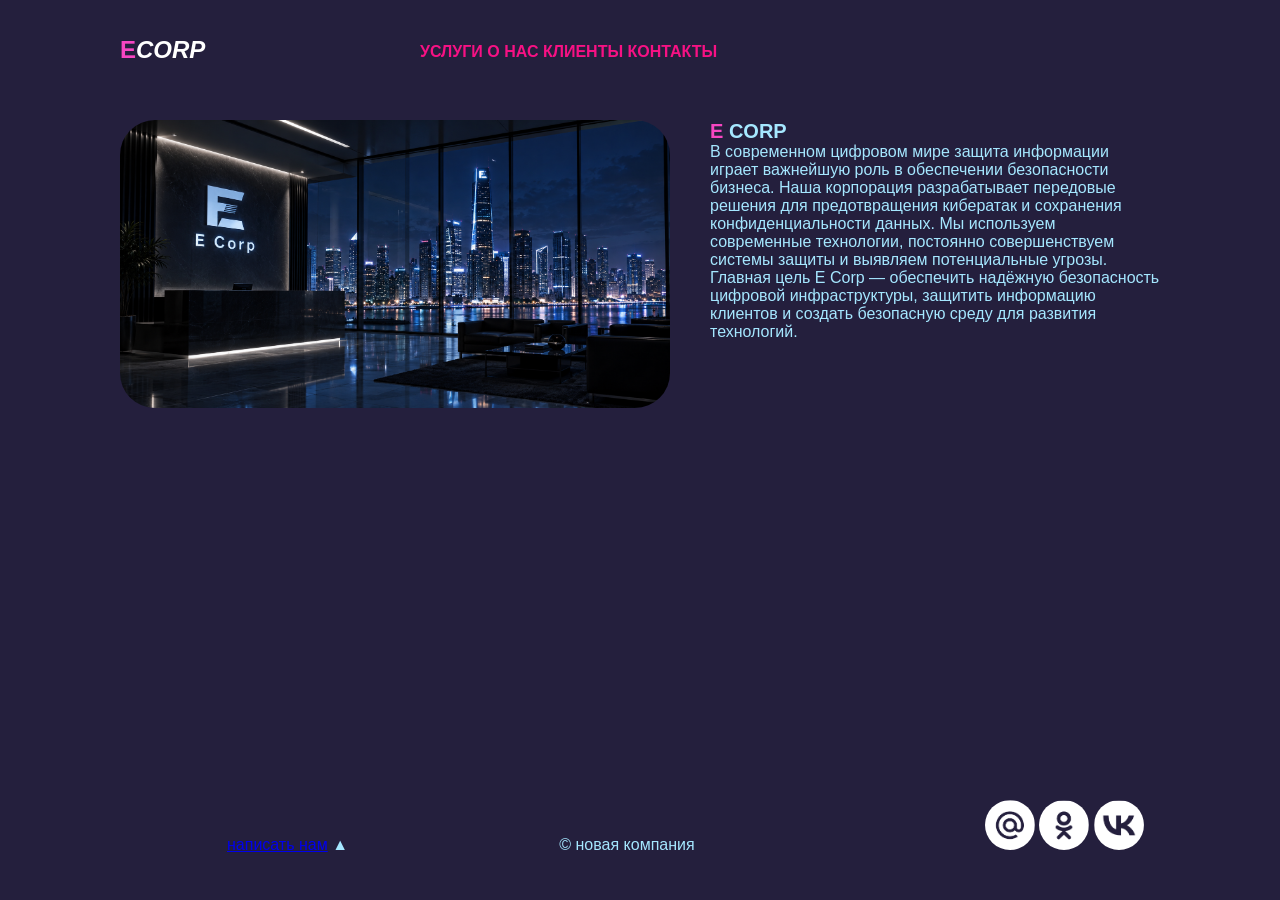
<file: index.html>
<!DOCTYPE html>
<html lang="ru">
<head>
    <meta charset="UTF-8">
    <meta name="viewport" content="width=device-width, initial-scale=1.0">
    <title>Шафиков Глеб П-12</title>
    <link rel="stylesheet" href="css/style.css">
    <link rel="preconnect" href="https://fonts.googleapis.com">
<link rel="preconnect" href="https://fonts.gstatic.com" crossorigin>
<link href="https://fonts.googleapis.com/css2?family=Dela+Gothic+One&display=swap" rel="stylesheet">
</head>
<body>
    <div id="wrapper">
    <header class="clearfix">
<a id="logo" href="index.html"><span class="pink">E</span><i>corp</i></a>
<nav id="mainnav">
<ul>
    <li class="active"><a href="index2.html">услуги</a></li>
    <li class="active"><a href="index3.html">о нас</a></li>
    <li class="active"><a href="index4.html">клиенты</a></li>
    <li class="active"><a href="index5.html">контакты</a></li>
</ul>
</nav>
    </header>
    <main>
        <img class="main_img-float" src="content/Ночной офис E Corp над мегаполисом.png" alt="">
        <h1>
            <span class="pink">E</span> corp
        </h1>
<p>В современном цифровом мире защита информации играет важнейшую роль в обеспечении безопасности бизнеса. Наша корпорация разрабатывает передовые решения для предотвращения кибератак и сохранения конфиденциальности данных. Мы используем современные технологии, постоянно совершенствуем системы защиты и выявляем потенциальные угрозы. Главная цель E Corp — обеспечить надёжную безопасность цифровой инфраструктуры, защитить информацию клиентов и создать безопасную среду для развития технологий.</p>
    </main>
    </div>
    <footer>
        <p class="footer_block">
            <a href="form.html">написать нам</a> &#9650
        </p>
        <p class="footer_block">
    &copy; Новая компания
    </p>
    <div class="footer_icons">
    <a target="_blank"><img class="footer_img" src="img/img/mailru.png"></a>
    <a target="_blank"><img class="footer_img" src="img/img/ok.png"></a>
    <a target="_blank"><img class="footer_img" src="img/img/vk.png"></a>
</div>
    </footer>
</body>
</html>
</file>
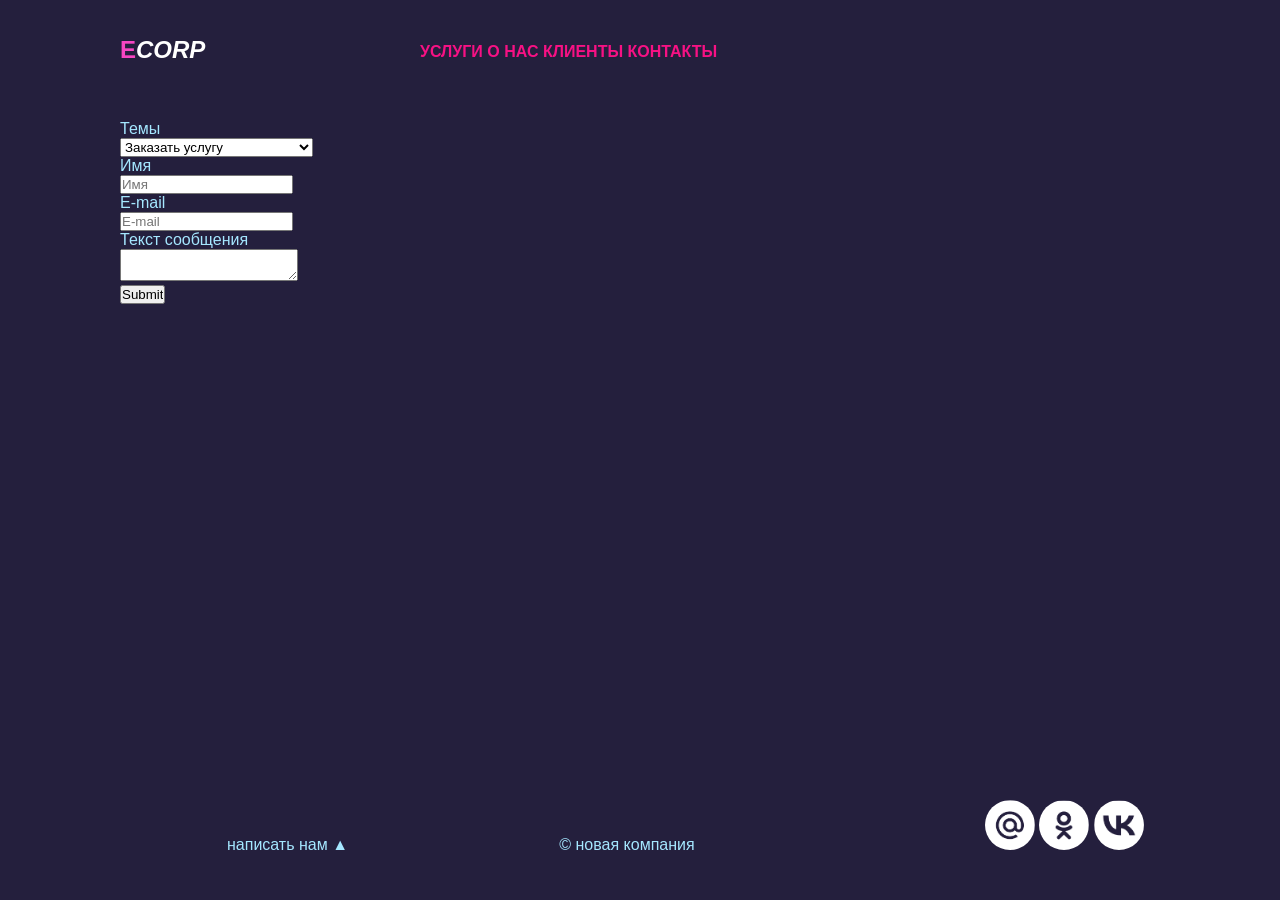
<file: form.html>
<!DOCTYPE html>
<html lang="ru">
<head>
    <meta charset="UTF-8">
    <meta name="viewport" content="width=device-width, initial-scale=1.0">
    <title>Шафиков Глеб П-12</title>
    <link rel="stylesheet" href="css/style.css">
    <link rel="preconnect" href="https://fonts.googleapis.com">
<link rel="preconnect" href="https://fonts.gstatic.com" crossorigin>
<link href="https://fonts.googleapis.com/css2?family=Dela+Gothic+One&display=swap" rel="stylesheet">
</head>
<body>
    <div id="wrapper">
    <header class="clearfix">
<a id="logo" href="index.html"><span class="pink">E</span><i>corp</i></a>
<nav id="mainnav">
<ul>
    <li class="active"><a href="index2.html">услуги</a></li>
    <li class="active"><a href="index3.html">о нас</a></li>
    <li class="active"><a href="index4.html">клиенты</a></li>
    <li class="active"><a href="index5.html">контакты</a></li>
</ul>
</nav>
    </header>
    <main>
        
        <div class="form_item">
            <label for="topic">Темы</label><br>
        <select name="name" id="topic">
        <option value="1">Заказать услугу</option>
        <option value="2">Оставить отзыв/замечание</option>
        <option value="3">Предложить сотдуничество</option>
        <option value="4">Другое</option>
        </select>
        </div>
        <div class="form_utem">
            <label for="name">Имя</label><br>
            <input type="name" id="name" placeholder="Имя" type="text">     
        <form action="form_item">
         <label for="name">E-mail</label><br>
        <input type="email" id="email" placeholder="E-mail" type="text">
        </div>
        <div>
            <label for="">Текст сообщения</label><br>
        <textarea for="namer" id="" placeholder="" ></textarea><br>
        <input type="submit">
            </div>

        </div>
</form>        
    </main>
    </div>
    <footer>
        <p class="footer_block">
            написать нам &#9650
        </p>
        <p class="footer_block">
    &copy; Новая компания
    </p>
    <div class="footer_icons">
    <a target="_blank"><img class="footer_img" src="/img/img/mailru.png"></a>
    <a target="_blank"><img class="footer_img" src="/img/img/ok.png"></a>
    <a target="_blank"><img class="footer_img" src="/img/img/vk.png"></a>
</div>
    </footer>
</body>
</html>
</file>
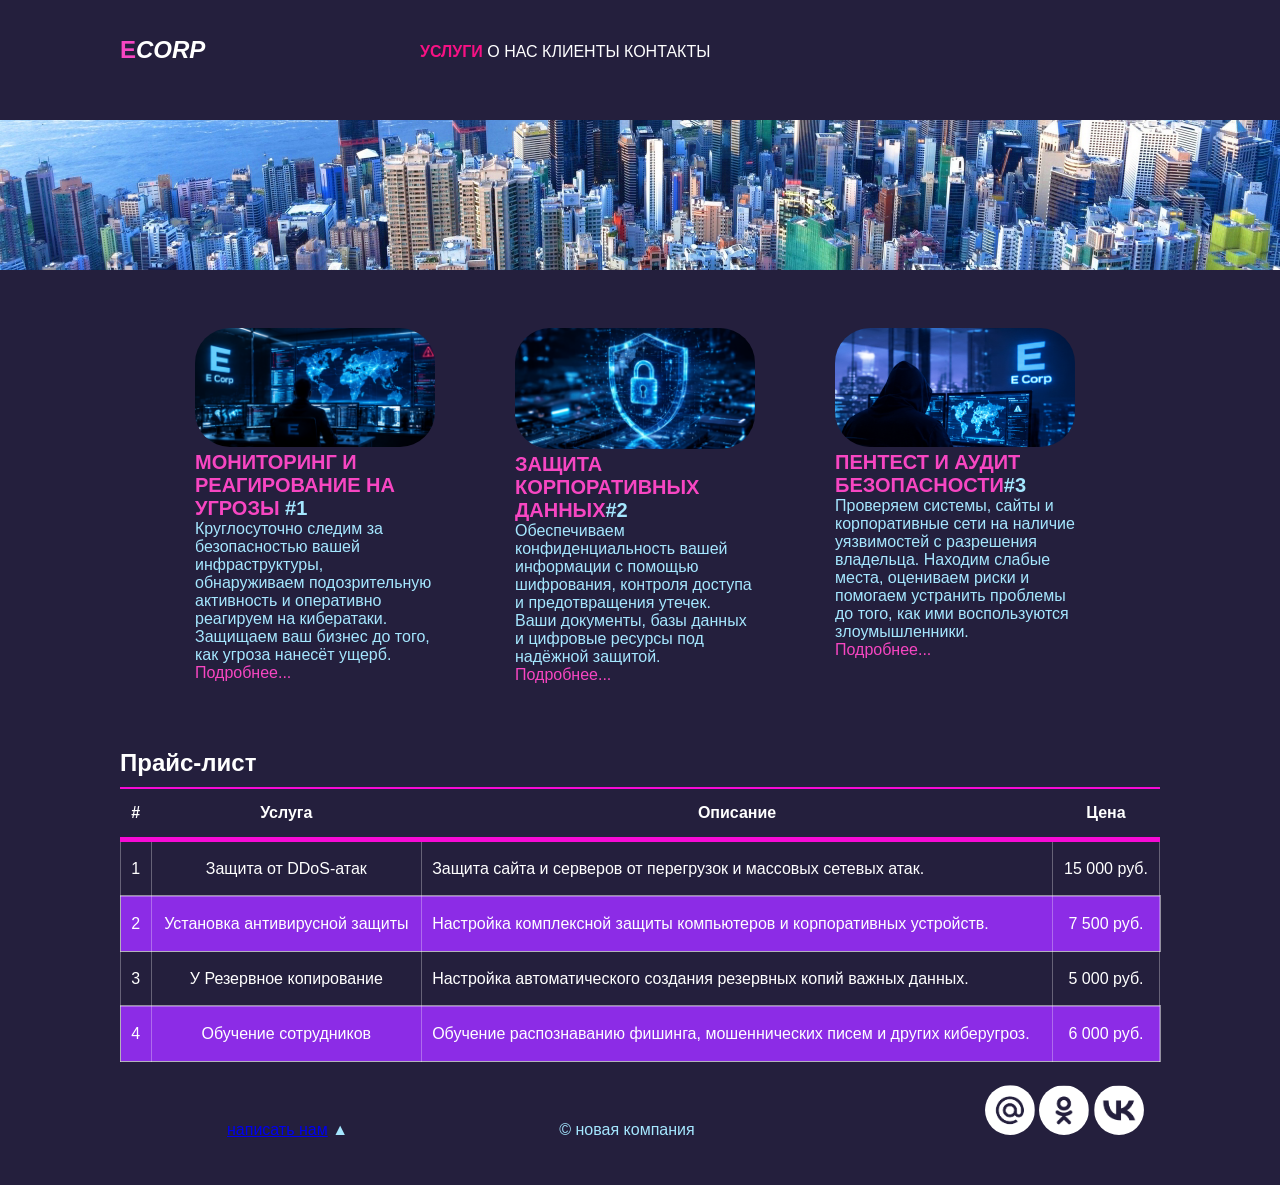
<file: index2.html>
<!DOCTYPE html>
<html lang="ru">
<head>
    <meta charset="UTF-8">
    <meta name="viewport" content="width=device-width, initial-scale=1.0">
    <title>Шафиков Глеб П-12</title>
    <link rel="stylesheet" href="css/style.css">
<link rel="preconnect" href="https://fonts.googleapis.com">
<link rel="preconnect" href="https://fonts.gstatic.com" crossorigin>
<link href="https://fonts.googleapis.com/css2?family=Dela+Gothic+One&display=swap" rel="stylesheet">
</head>
<body>
    <link href="https://fonts.googleapis.com/css2?family=Dela+Gothic+One&display=swap" rel="stylesheet">
    <div id="wrapper">
    <header class="clearfix">
        <a id="logo" href="index.html"><span class="pink">E</span><i>corp</i></a>
    <nav id="mainnav">
        <ul>
    <li class="active"><a href="index2.html">услуги</a></li>
    <li><a href="index3.html">о нас</a></li>
    <li><a href="index4.html">клиенты</a></li>
    <li><a href="index5.html">контакты</a></li>
    </nav>
    </header>
    <div id="panorama">

    </div>


    <main>
        <h1 class="h1-invisible">
            услуги компании
        </h1>

<section class="services clearfix">
    
    <article class="services__item">
        <img class="seervices_img" src="content/image.png" alt="">
        <h2>
            <span class="pink">Мониторинг и реагирование на угрозы</span> #1
        </h2>
        <p>
        Круглосуточно следим за безопасностью вашей инфраструктуры, обнаруживаем подозрительную активность и оперативно реагируем на кибератаки. Защищаем ваш бизнес до того, как угроза нанесёт ущерб.  
        </p>
        <p>
            <a target="_blank" class="pink">Подробнее...</a>
        </p>
    </article>
    
    <article class="services__item">
        <img class="seervices_img" src="content/image copy.png" alt="">
<h2>
    <span class="pink">Защита корпоративных данных</span>#2
</h2>
<p>
    Обеспечиваем конфиденциальность вашей информации с помощью шифрования, контроля доступа и предотвращения утечек. Ваши документы, базы данных и цифровые ресурсы под надёжной защитой.  
</p>
<p>
    <a target="_blank" class="pink">Подробнее...</a>
</p>
    </article>
    
    <article class="services__item">
        <img class="seervices_img" src="content/image copy 2.png" alt="">
<h2>
    <span class="pink">Пентест и аудит безопасности</span>#3
</h2>
<p>
    Проверяем системы, сайты и корпоративные сети на наличие уязвимостей с разрешения владельца. Находим слабые места, оцениваем риски и помогаем устранить проблемы до того, как ими воспользуются злоумышленники. 
</p>
<p>
    <a target="_blank" class="pink">Подробнее...</a>
</p>
    </article>
</section>
<table class="price">
    <caption>Прайс-лист</caption>
    <thead>
        <tr>
            <th>#</th>
            <th>Услуга</th>
            <th>Описание</th>
            <th>Цена</th>
        </tr>
    </thead>
    <tbody>
        <tr>
            <td>1</td>
            <td>Защита от DDoS-атак</td>
            <td>	Защита сайта и серверов от перегрузок и массовых сетевых атак.	</td>
            <td>15 000 руб.</td>
        </tr>
        <tr>
            <td>2</td>
            <td>Установка антивирусной защиты</td>
            <td>Настройка комплексной защиты компьютеров и корпоративных устройств.</td>
            <td>7 500 руб.</td>
        </tr>
        <tr>
            <td>3</td>
            <td>У	Резервное копирование</td>
            <td>Настройка автоматического создания резервных копий важных данных.</td>
            <td>5 000 руб.</td>
        </tr>
        <tr>
            <td>4</td>
            <td>Обучение сотрудников</td>
            <td>Обучение распознаванию фишинга, мошеннических писем и других киберугроз.</td>
            <td>6 000 руб.</td>
        </tr>
    </tbody>
</table>

    </main>
    <h1 class="h1-invisible">Услуги компании</h1>
    </div>
    <footer>
        <p class="footer_block">
            <a href="form.html">написать нам</a> &#9650
        </p>
        <p class="footer_block">
    &copy; Новая компания
    </p>
    </table>
    <div class="footer_icons">
    <a target="_blank"><img class="footer_img" src="img/img/mailru.png"></a>
    <a target="_blank"><img class="footer_img" src="img/img/ok.png"></a>
    <a target="_blank"><img class="footer_img" src="img/img/vk.png"></a>
</div>
    </footer>
    
</body>
</html>
</file>
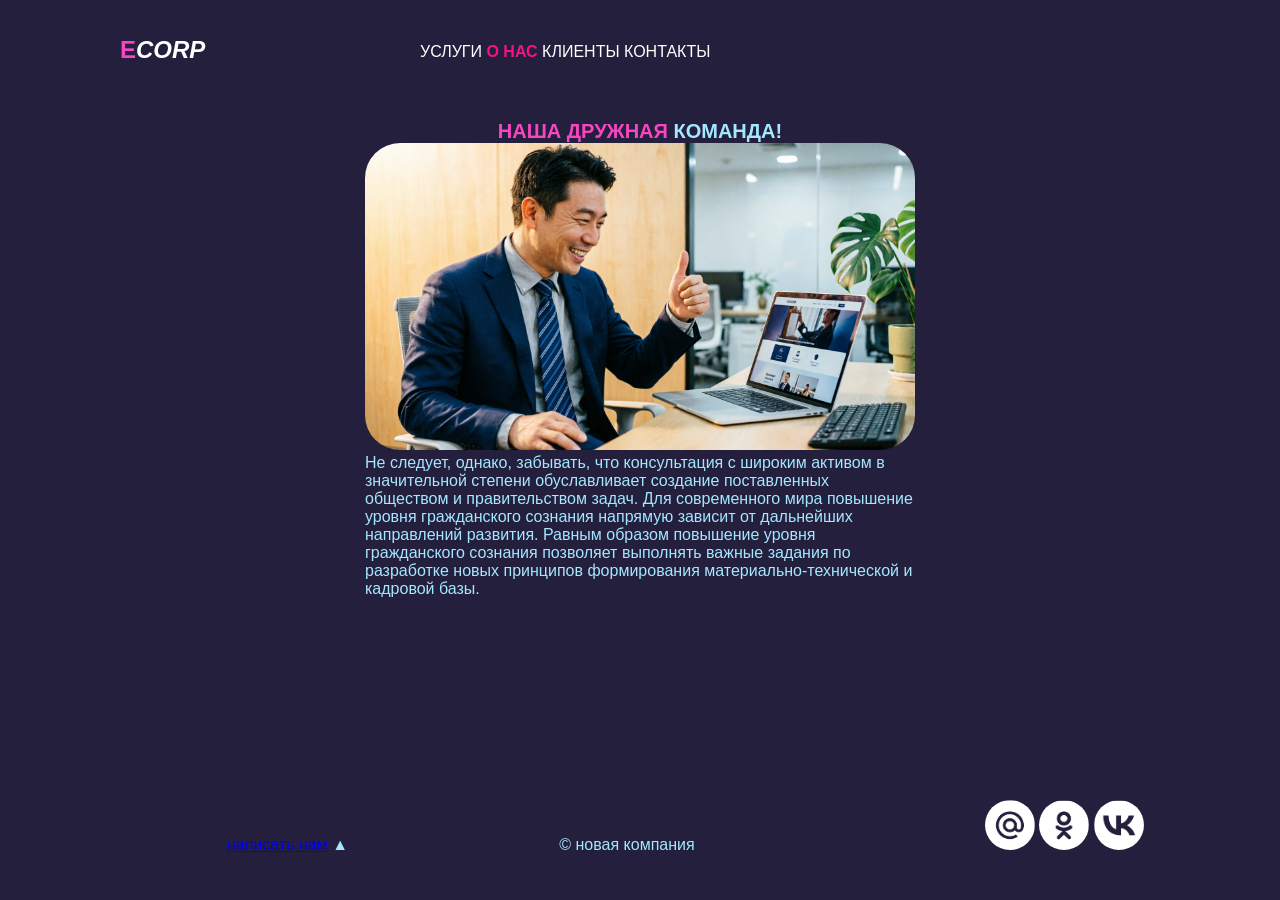
<file: index3.html>
<!DOCTYPE html>
<html lang="ru">
<head>
    <meta charset="UTF-8">
    <meta name="viewport" content="width=device-width, initial-scale=1.0">
    <title>Шафиков Глеб П-12</title>
    <link rel="stylesheet" href="css/style.css">
    <link rel="preconnect" href="https://fonts.googleapis.com">
<link rel="preconnect" href="https://fonts.gstatic.com" crossorigin>
<link href="https://fonts.googleapis.com/css2?family=Dela+Gothic+One&display=swap" rel="stylesheet">
</head>
<body>
    <link href="https://fonts.googleapis.com/css2?family=Dela+Gothic+One&display=swap" rel="stylesheet">
    <div id="wrapper">
    <header class="clearfix">
        <a id="logo" href="index.html"><span class="pink">E</span><i>corp</i></a>
    <nav id="mainnav">
    <ul>
    <li><a href="index2.html">услуги</a></li>
    <li class="active"><a href="index3.html">о нас</a></li>
    <li><a href="index4.html">клиенты</a></li>
    <li><a href="index5.html">контакты</a></li>
</ul>
    </nav>
    </header>
    <main>
        <div id="krutizna">
<h1 class="hhh">
    <span class="pink">Наша дружная</span> команда!
</h1>
<img class="krutishi" src="content/1792580896.png" alt="картинка">
    <p>Не следует, однако, забывать, что консультация с широким активом в значительной степени обуславливает создание поставленных обществом и правительством задач. Для современного мира повышение уровня гражданского сознания напрямую зависит от дальнейших направлений развития. Равным образом повышение уровня гражданского сознания позволяет выполнять важные задания по разработке новых принципов формирования материально-технической и кадровой базы.</p>
    </main>
    <h1 class="h1-invisible">Услуги компании</h1>
    </div>
    <footer>
        <p class="footer_block">
            <a href="form.html">написать нам</a> &#9650
        </p>
        <p class="footer_block">
    &copy; Новая компания
    </p>
    <div class="footer_icons">
    <a target="_blank"><img class="footer_img" src="img/img/mailru.png"></a>
    <a target="_blank"><img class="footer_img" src="img/img/ok.png"></a>
    <a target="_blank"><img class="footer_img" src="img/img/vk.png"></a>
</div>
    </footer>
</body>
</html>
</file>
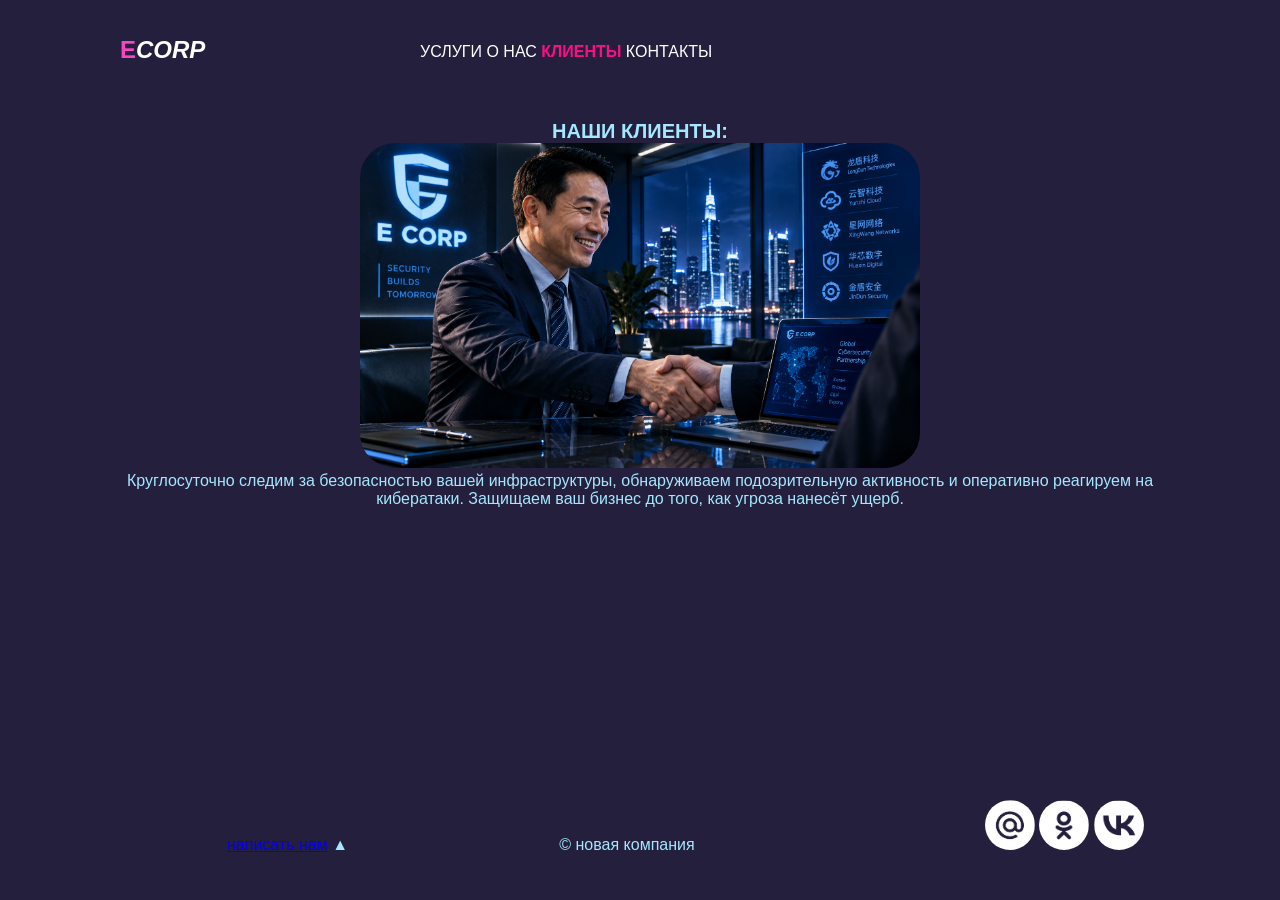
<file: index4.html>
<!DOCTYPE html>
<html lang="ru">
<head>
    <meta charset="UTF-8">
    <meta name="viewport" content="width=device-width, initial-scale=1.0">
    <title>Шафиков Глеб П-12</title>
    <link rel="stylesheet" href="css/style.css">
    <link rel="preconnect" href="https://fonts.googleapis.com">
<link rel="preconnect" href="https://fonts.gstatic.com" crossorigin>
<link href="https://fonts.googleapis.com/css2?family=Dela+Gothic+One&display=swap" rel="stylesheet">
</head>
<body>
    <link href="https://fonts.googleapis.com/css2?family=Dela+Gothic+One&display=swap" rel="stylesheet">
    <div id="wrapper">
    <header class="clearfix">
<a id="logo" href="index.html"><span class="pink">E</span><i>corp</i></a>
<nav id="mainnav">
<ul>
    <li ><a href="index2.html">услуги</a></li>
    <li><a href="index3.html">о нас</a></li>
    <li class="active"><a href="index4.html">клиенты</a></li>
    <li ><a href="index5.html">контакты</a></li>
</ul>
</nav>
</header>

<main>
    <h1 class="klientiki">Наши клиенты:</h1>

    <article class="card-block">
        <img class="services_img" src="content/Кибербезопасность и деловое рукопожатие.png" alt="кртинка">
        <h2></h2>
        <p>
            Круглосуточно следим за безопасностью вашей инфраструктуры, обнаруживаем подозрительную активность и оперативно реагируем на кибератаки. Защищаем ваш бизнес до того, как угроза нанесёт ущерб.
        </p>
    </article>
</main></div>
<footer>
        <p class="footer_block">
            <a href="form.html">написать нам</a> &#9650
        </p>
        <p class="footer_block">
    &copy; Новая компания
    </p>
    <div class="footer_icons">
    <a target="_blank"><img class="footer_img" src="img/img/mailru.png"></a>
    <a target="_blank"><img class="footer_img" src="img/img/ok.png"></a>
    <a target="_blank"><img class="footer_img" src="img/img/vk.png"></a>
</div>
    </footer>
</body>
</html>
</file>
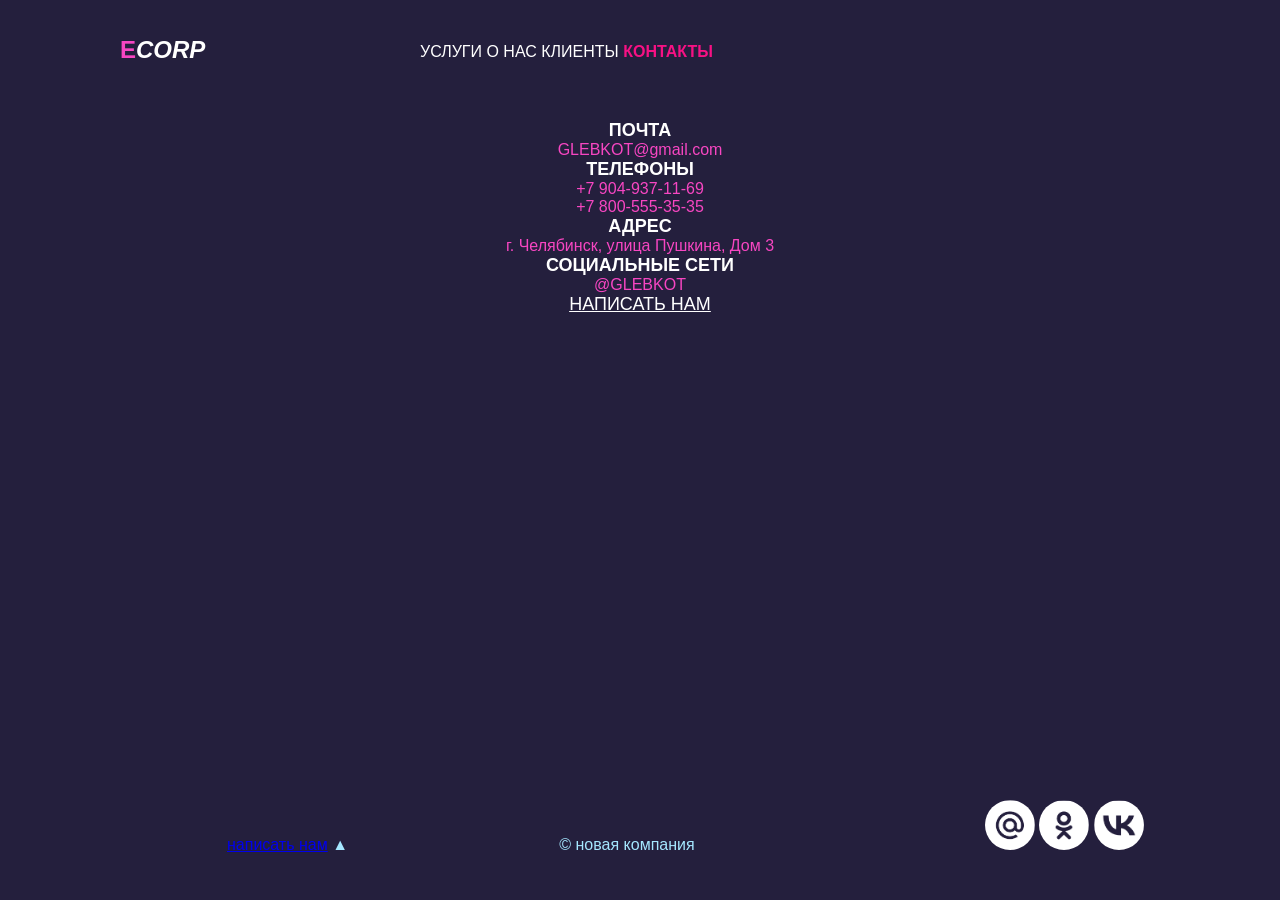
<file: index5.html>
<!DOCTYPE html>
<html lang="ru">
<head>
    <meta charset="UTF-8">
    <meta name="viewport" content="width=device-width, initial-scale=1.0">
    <title>Шафиков Глеб П-12</title>
    <link rel="stylesheet" href="css/style.css">
    <link rel="preconnect" href="https://fonts.googleapis.com">
<link rel="preconnect" href="https://fonts.gstatic.com" crossorigin>
<link href="https://fonts.googleapis.com/css2?family=Dela+Gothic+One&display=swap" rel="stylesheet">
</head>
<body>
    <link href="https://fonts.googleapis.com/css2?family=Dela+Gothic+One&display=swap" rel="stylesheet">
    <div id="wrapper">
    <header class="clearfix">
    <a id="logo" href="index.html"><span class="pink">E</span><i>corp</i></a>
    <nav id="mainnav">
    <ul>
    <li ><a href="index2.html">услуги</a></li>
    <li><a href="index3.html">о нас</a></li>
    <li><a href="index4.html">клиенты</a></li>
    <li class="active"><a href="index5.html">контакты</a></li>
</ul>
    </nav>
    </header>
    <main id="kontaktiki">
    <h2 id="contacts">почта</h2>
    <p>
        <span class="pink">GLEBKOT@gmail.com</span>
    </p>
    <h2 id="contacts">телефоны</h2>
    <p>
    <span class="pink">+7 904-937-11-69</span>
    </p>
    <p>
    <span class="pink">+7 800-555-35-35</span>
    </p>
    <h2 id="contacts">адрес</h2>
    <p>
    <span class="pink">г. Челябинск, улица Пушкина, Дом 3</span>
    </p>
    <h2 id="contacts">социальные сети</h2>
    <p>
    <span class="pink">@GLEBKOT</span>
    </p>
    <a id="contacts" href="form.html">написать нам</a>
    </main>
    <h1 class="h1-invisible">Услуги компании</h1>
    </div>
    <footer>
    <p class="footer_block">
        <a href="form.html">написать нам</a> &#9650
    </p>
    <p class="footer_block">
    &copy; Новая компания
</p>
<div class="footer_icons">
    <a target="_blank"><img class="footer_img" src="img/img/mailru.png"></a>
    <a target="_blank"><img class="footer_img" src="img/img/ok.png"></a>
    <a target="_blank"><img class="footer_img" src="img/img/vk.png"></a>
</div>
    </footer>
</body>
</html>
</file>
<file: css/style.css>
* {
    margin:0;
    padding: 0;
}
html,body {
height: 100%;
}
header, main, footer {
    width: 1040px;
    margin: 0 auto;
}
#wrapper{
    min-height: 100%;
    height: auto !important;
    height: 100%;
    width: 100%;
}
header{
    height:120px;    
}
main{
    padding-bottom: 100px;
}
footer{   
    margin: -100px auto 0;
    position: relative;
    height: 100px;
}
body{
    background-color: #241f3d;
    color: #A5E7FF;
    font-family: 'Oswald', 'Verdana', 'Arial', 'Helvetica', sans-serif;
}
.main_img-float{
width: 550px;
margin-right: 40px;
float: left;
}

#panorama{
width: 100%;
height: 150px;
background: url(../content/2.jpg) no-repeat center 70%;
background-size: cover;
}
.services_img{
    width: 560px;

}
.services__item{
    margin-left: 40px;
    margin-right: 40px;
    width: 240px;
    float: left;
}
.services{
    padding: 35px;
    border: 5px;
}
.clearfix::after{
    content: "";
    display: table;
    clear: both;
}
.h1-invisible{
    visibility: hidden;
}
.krutishi{
    width: 550px;

}
.hhh{
    text-align: center;
}
#krutizna{
    
    text-align: center;
    width: 550px;
    margin: 0 auto;
}
#krutizna p{
    text-align: left;
}
#contacts{
font-size: large;
text-transform: uppercase;
color: #fff;
}
#kontaktiki{
    text-align: center;
}
.footer{
    margin-top: 550px;
}


#logo{
    text-transform: uppercase;
    text-decoration: none;
    color: #fff;
    font-weight: bold;
line-height: 100px;
font-size: 24px;
float: left;
}
.pink{
    color: #f746c2;
}
.footer_block{
display: inline-block;
width: 335px;
text-transform: lowercase;
text-align: center;
}
.footer_icons{
    display: inline-block;
    width: 335px;
    text-align: right;
margin-left: 10px;
}
.footer_img{
    width: 50px;

}

.klientiki {
    text-align: center;
    
}


h1{
    text-transform: uppercase;
    font-size: 20px;
    font-weight: bold;
}
h2{
    text-transform: uppercase;
    font-size: 20px;
    font-weight: bold;
}
img{
    border: #ff7cd8;
    border-radius: 35px;
    box-shadow: inset;
}
#mainnav ul{
list-style: none;
margin: 0;
padding-left: 0;
padding-top: 43px;
padding-left: 300px;
}
#mainnav li{
display: inline;
}
#mainnav a{
text-decoration: none;
color: #fff;
text-transform: uppercase;
}
#mainnav .active a{
color: #f71184;
}
#mainnav a:hover{
text-decoration: underline;
}
#mainnav li.active a{
    font-weight: bold;
}
#mainnav{
    color: #fff;
}
.services__item a:hover{
    text-decoration: underline;
}
table.price {
    width: 100%;
    border-collapse: collapse;
    margin-top: 30px;
}

table.price caption {
    text-align: left;
    font-size: 24px;
    font-weight: bold;
    color: white;
    padding-bottom: 10px;
    border-bottom: 2px solid #f60ad5;
}

table.price th, table.price td {
    border: 1px solid rgba(255, 255, 255, 0.3);
    padding: 15px 10px;
    vertical-align: middle;
    color: white;
}

table.price thead tr {
    border-bottom: 5px solid #f60ad5;
}

table.price th {
    font-weight: bold;
    padding-bottom: 15px;
    border: none;
}

table.price td {
    text-align: center;
}

table.price td:nth-child(3) {
    text-align: left;
    line-height: 1.5;
}

table.price tbody tr:nth-child(odd) {
    background-color: transparent;
}

table.price tbody tr:nth-child(even) {
    background-color: #8c2ce6;
    outline: 1px solid rgba(255, 255, 255, 0.5);
}
#contact-form input[type="submit"]:hover{
    height: 20px;
    width: 250px;
    padding: 5px;
    margin-bottom: 10px;
    border: #fff solid 1px;
    background-color: #eddfff;
}
.card-block{
    text-align: center;

}
.seervices_img{
    width: 240px;
}
</file>
